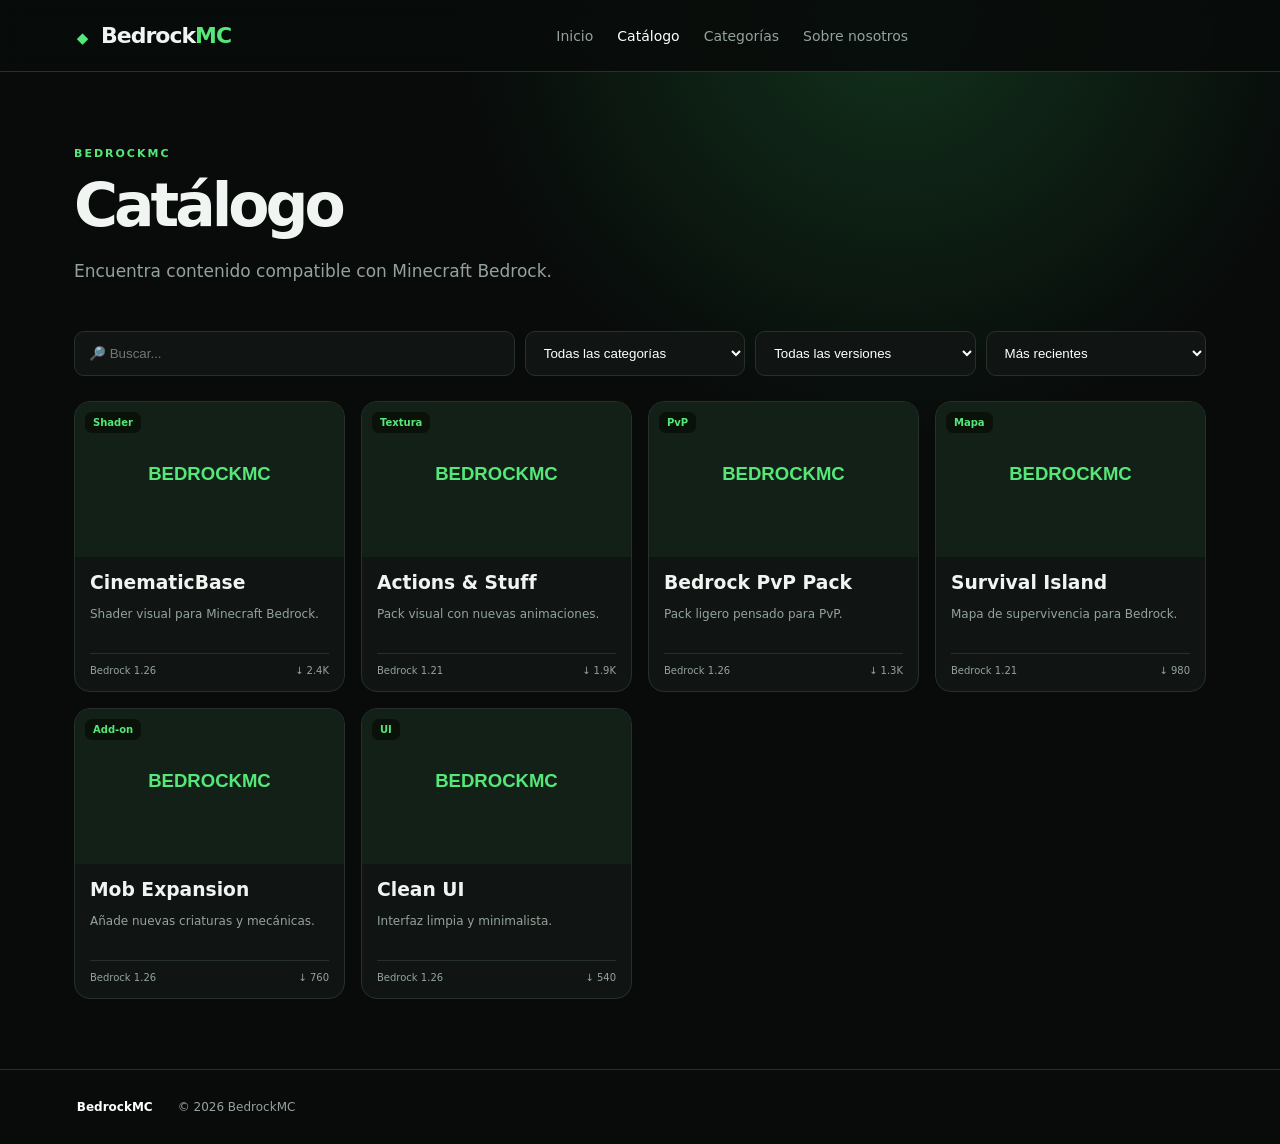
<file: catalogo.html>
<!doctype html><html lang="es"><head><meta charset="utf-8"><meta name="viewport" content="width=device-width,initial-scale=1"><title>Catálogo — BedrockMC</title><link rel="stylesheet" href="assets/css/style.css"></head><body><header class="top"><a class="brand" href="index.html"><span class="cube">◆</span> Bedrock<span>MC</span></a><nav><a href="index.html">Inicio</a><a class="active" href="catalogo.html">Catálogo</a><a href="categorias.html">Categorías</a><a href="sobre.html">Sobre nosotros</a></nav></header><main class="catalog"><div class="page-title"><small>BEDROCKMC</small><h1>Catálogo</h1><p>Encuentra contenido compatible con Minecraft Bedrock.</p></div><div class="toolbar"><input id="search" placeholder="🔎 Buscar..."/><select id="category"><option value="">Todas las categorías</option><option value="addons">Add-ons</option><option value="texturas">Texturas</option><option value="shaders">Shaders</option><option value="mapas">Mapas</option><option value="skins">Skins</option></select><select id="version"><option value="">Todas las versiones</option><option>1.26</option><option>1.21</option><option>1.20</option></select><select id="sort"><option value="new">Más recientes</option><option value="popular">Más descargados</option></select></div><div id="results" class="grid cards"></div></main><footer><b>BedrockMC</b><span>© 2026 BedrockMC</span></footer><script src="assets/js/data.js"></script><script src="assets/js/app.js"></script></body></html>
</file>
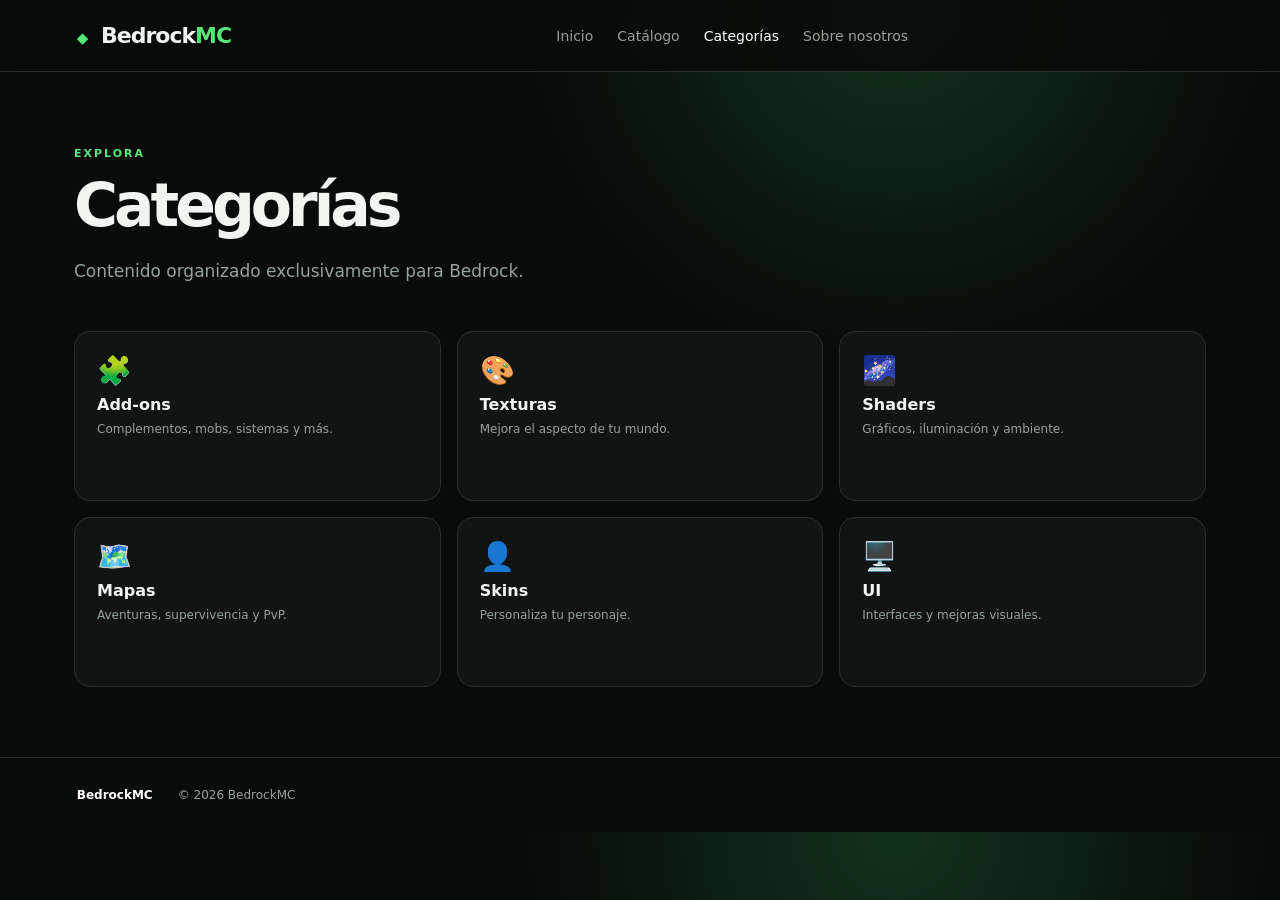
<file: categorias.html>
<!doctype html><html lang="es"><head><meta charset="utf-8"><meta name="viewport" content="width=device-width,initial-scale=1"><title>Categorías — BedrockMC</title><link rel="stylesheet" href="assets/css/style.css"></head><body><header class="top"><a class="brand" href="index.html"><span class="cube">◆</span> Bedrock<span>MC</span></a><nav><a href="index.html">Inicio</a><a href="catalogo.html">Catálogo</a><a class="active" href="categorias.html">Categorías</a><a href="sobre.html">Sobre nosotros</a></nav></header><main><div class="page-title"><small>EXPLORA</small><h1>Categorías</h1><p>Contenido organizado exclusivamente para Bedrock.</p></div><div class="grid cats big"><a class="cat" href="catalogo.html?cat=addons"><b>🧩</b><strong>Add-ons</strong><span>Complementos, mobs, sistemas y más.</span></a><a class="cat" href="catalogo.html?cat=texturas"><b>🎨</b><strong>Texturas</strong><span>Mejora el aspecto de tu mundo.</span></a><a class="cat" href="catalogo.html?cat=shaders"><b>🌌</b><strong>Shaders</strong><span>Gráficos, iluminación y ambiente.</span></a><a class="cat" href="catalogo.html?cat=mapas"><b>🗺️</b><strong>Mapas</strong><span>Aventuras, supervivencia y PvP.</span></a><a class="cat" href="catalogo.html?cat=skins"><b>👤</b><strong>Skins</strong><span>Personaliza tu personaje.</span></a><a class="cat" href="catalogo.html?cat=ui"><b>🖥️</b><strong>UI</strong><span>Interfaces y mejoras visuales.</span></a></div></main><footer><b>BedrockMC</b><span>© 2026 BedrockMC</span></footer></body></html>
</file>
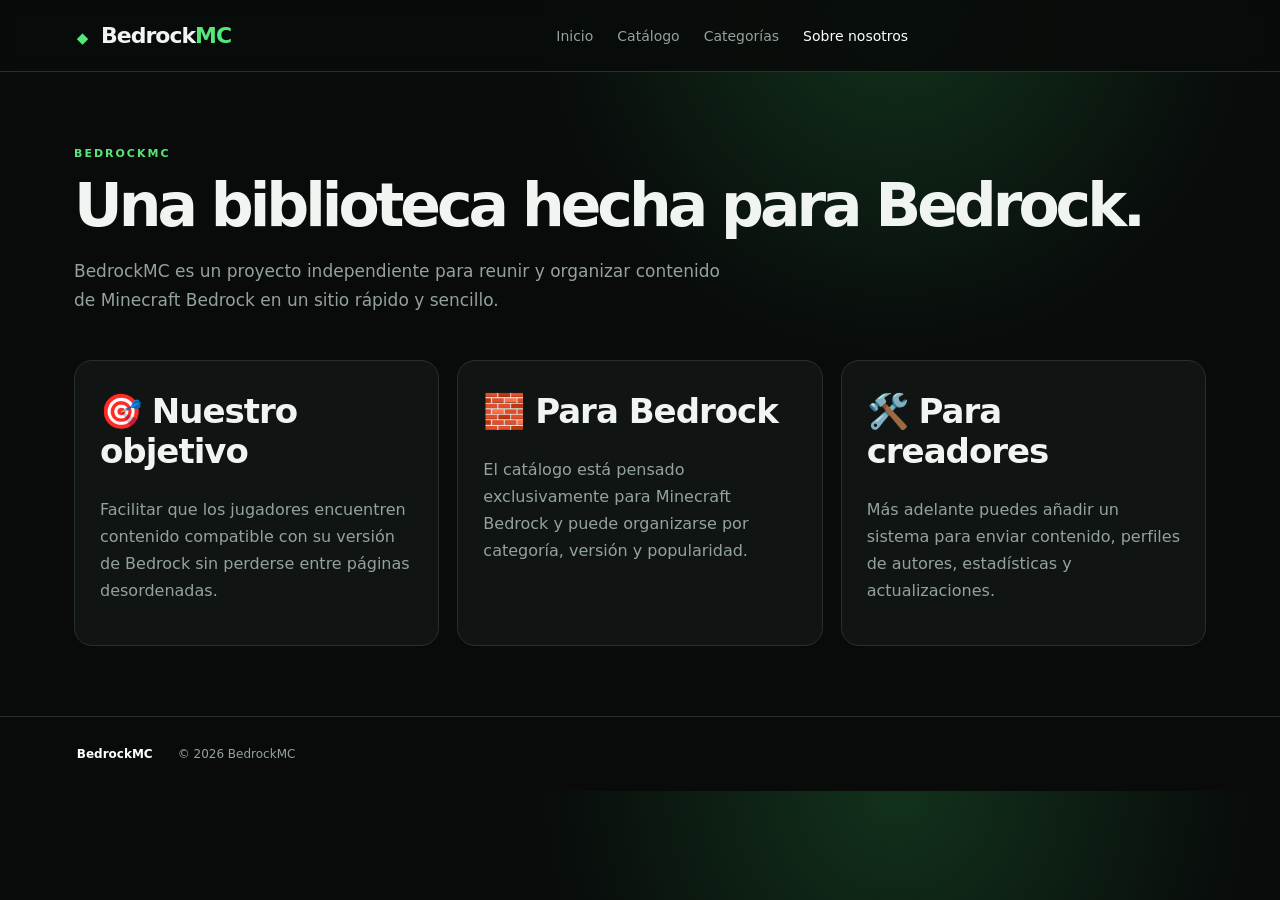
<file: sobre.html>
<!doctype html><html lang="es"><head><meta charset="utf-8"><meta name="viewport" content="width=device-width,initial-scale=1"><title>Sobre BedrockMC</title><link rel="stylesheet" href="assets/css/style.css"></head><body><header class="top"><a class="brand" href="index.html"><span class="cube">◆</span> Bedrock<span>MC</span></a><nav><a href="index.html">Inicio</a><a href="catalogo.html">Catálogo</a><a href="categorias.html">Categorías</a><a class="active" href="sobre.html">Sobre nosotros</a></nav></header><main class="about"><div class="page-title"><small>BEDROCKMC</small><h1>Una biblioteca hecha para Bedrock.</h1><p>BedrockMC es un proyecto independiente para reunir y organizar contenido de Minecraft Bedrock en un sitio rápido y sencillo.</p></div><div class="about-grid"><article><h2>🎯 Nuestro objetivo</h2><p>Facilitar que los jugadores encuentren contenido compatible con su versión de Bedrock sin perderse entre páginas desordenadas.</p></article><article><h2>🧱 Para Bedrock</h2><p>El catálogo está pensado exclusivamente para Minecraft Bedrock y puede organizarse por categoría, versión y popularidad.</p></article><article><h2>🛠️ Para creadores</h2><p>Más adelante puedes añadir un sistema para enviar contenido, perfiles de autores, estadísticas y actualizaciones.</p></article></div></main><footer><b>BedrockMC</b><span>© 2026 BedrockMC</span></footer></body></html>
</file>
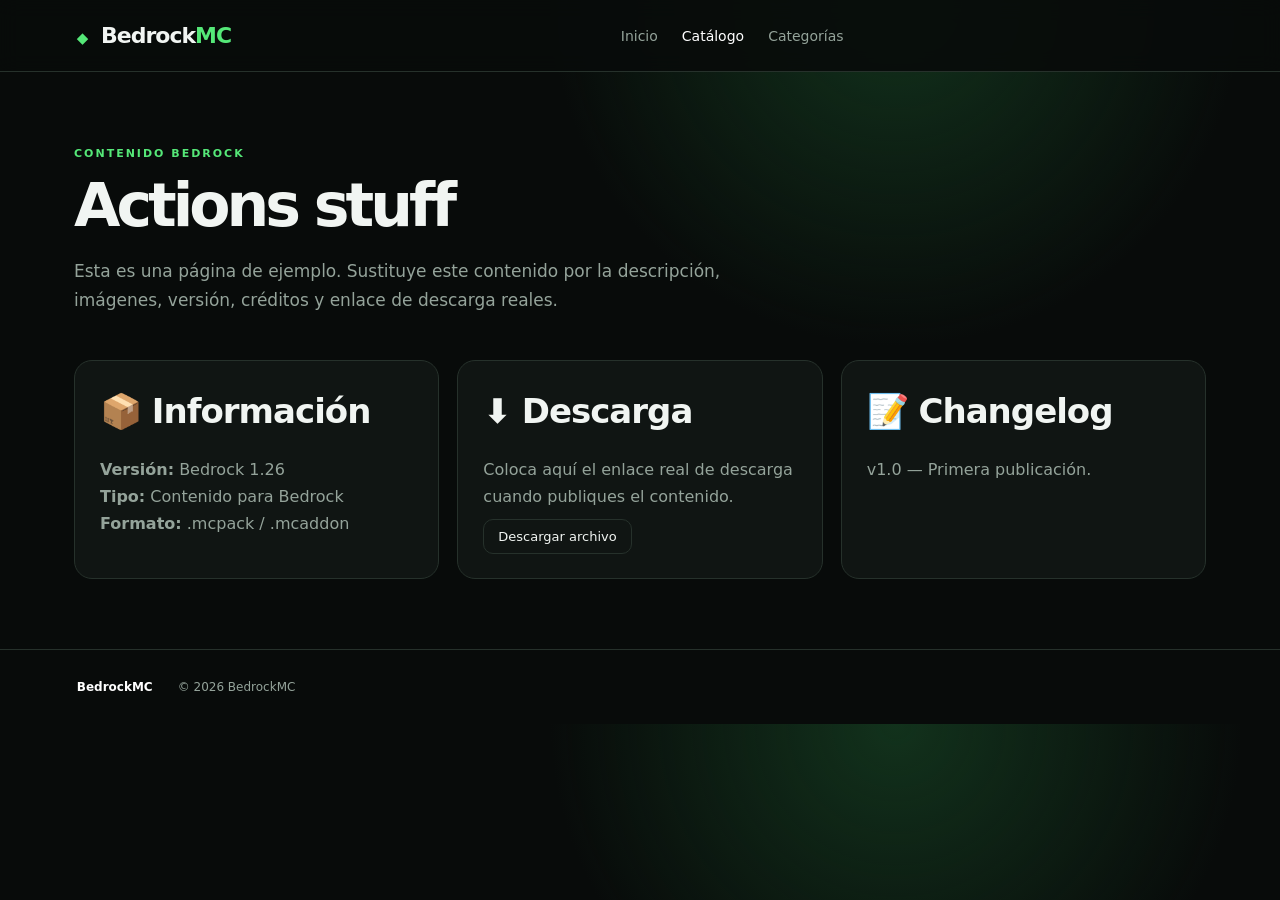
<file: content/actions-stuff.html>
<!doctype html><html lang="es"><head><meta charset="utf-8"><meta name="viewport" content="width=device-width,initial-scale=1"><title>Actions stuff — BedrockMC</title><link rel="stylesheet" href="../assets/css/style.css"></head><body><header class="top"><a class="brand" href="../index.html"><span class="cube">◆</span> Bedrock<span>MC</span></a><nav><a href="../index.html">Inicio</a><a class="active" href="../catalogo.html">Catálogo</a><a href="../categorias.html">Categorías</a></nav></header><main><div class="page-title"><small>CONTENIDO BEDROCK</small><h1>Actions stuff</h1><p>Esta es una página de ejemplo. Sustituye este contenido por la descripción, imágenes, versión, créditos y enlace de descarga reales.</p></div><div class="about-grid"><article><h2>📦 Información</h2><p><b>Versión:</b> Bedrock 1.26<br><b>Tipo:</b> Contenido para Bedrock<br><b>Formato:</b> .mcpack / .mcaddon</p></article><article><h2>⬇️ Descarga</h2><p>Coloca aquí el enlace real de descarga cuando publiques el contenido.</p><a class="github" href="#">Descargar archivo</a></article><article><h2>📝 Changelog</h2><p>v1.0 — Primera publicación.</p></article></div></main><footer><b>BedrockMC</b><span>© 2026 BedrockMC</span></footer></body></html>
</file>
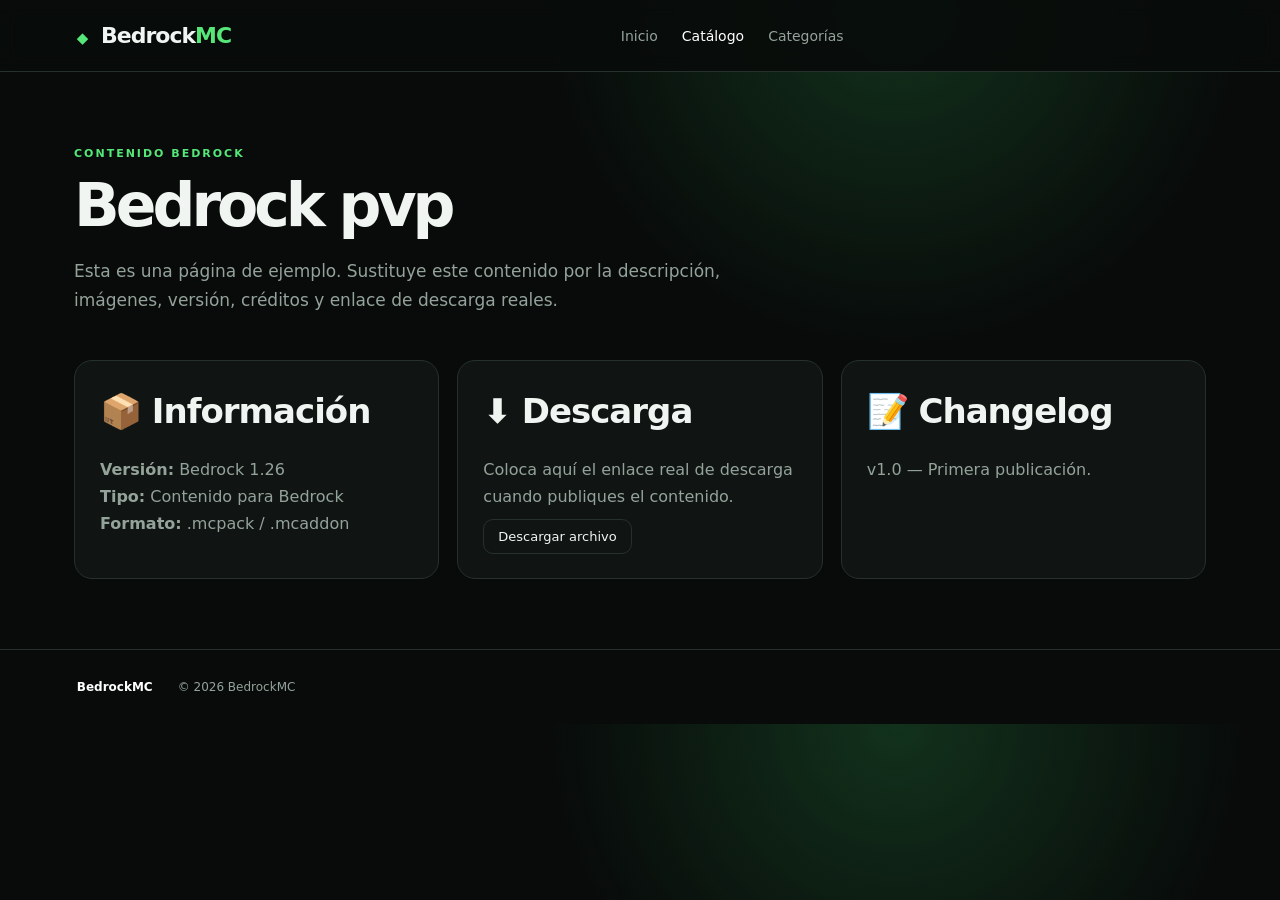
<file: content/bedrock-pvp.html>
<!doctype html><html lang="es"><head><meta charset="utf-8"><meta name="viewport" content="width=device-width,initial-scale=1"><title>Bedrock pvp — BedrockMC</title><link rel="stylesheet" href="../assets/css/style.css"></head><body><header class="top"><a class="brand" href="../index.html"><span class="cube">◆</span> Bedrock<span>MC</span></a><nav><a href="../index.html">Inicio</a><a class="active" href="../catalogo.html">Catálogo</a><a href="../categorias.html">Categorías</a></nav></header><main><div class="page-title"><small>CONTENIDO BEDROCK</small><h1>Bedrock pvp</h1><p>Esta es una página de ejemplo. Sustituye este contenido por la descripción, imágenes, versión, créditos y enlace de descarga reales.</p></div><div class="about-grid"><article><h2>📦 Información</h2><p><b>Versión:</b> Bedrock 1.26<br><b>Tipo:</b> Contenido para Bedrock<br><b>Formato:</b> .mcpack / .mcaddon</p></article><article><h2>⬇️ Descarga</h2><p>Coloca aquí el enlace real de descarga cuando publiques el contenido.</p><a class="github" href="#">Descargar archivo</a></article><article><h2>📝 Changelog</h2><p>v1.0 — Primera publicación.</p></article></div></main><footer><b>BedrockMC</b><span>© 2026 BedrockMC</span></footer></body></html>
</file>
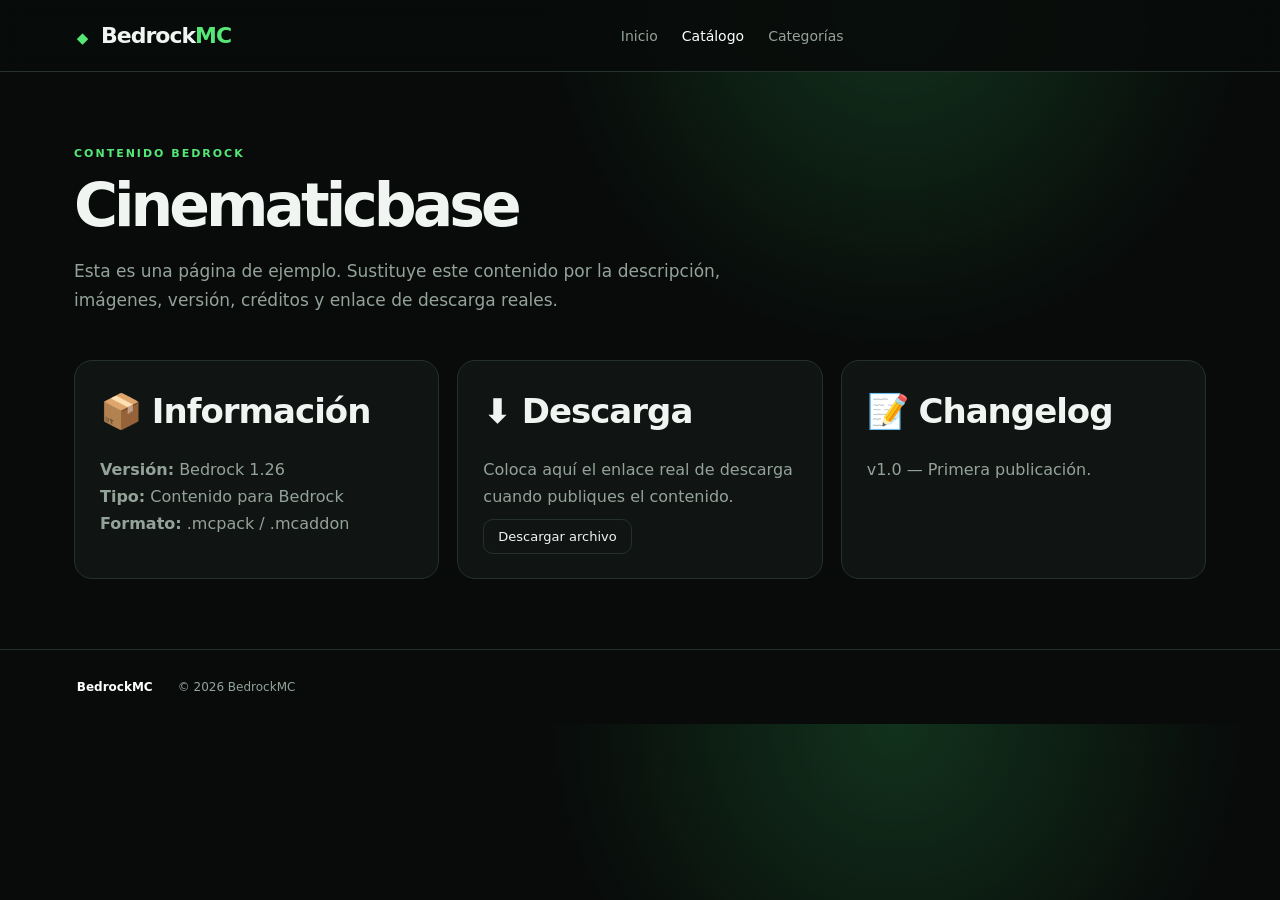
<file: content/cinematicbase.html>
<!doctype html><html lang="es"><head><meta charset="utf-8"><meta name="viewport" content="width=device-width,initial-scale=1"><title>Cinematicbase — BedrockMC</title><link rel="stylesheet" href="../assets/css/style.css"></head><body><header class="top"><a class="brand" href="../index.html"><span class="cube">◆</span> Bedrock<span>MC</span></a><nav><a href="../index.html">Inicio</a><a class="active" href="../catalogo.html">Catálogo</a><a href="../categorias.html">Categorías</a></nav></header><main><div class="page-title"><small>CONTENIDO BEDROCK</small><h1>Cinematicbase</h1><p>Esta es una página de ejemplo. Sustituye este contenido por la descripción, imágenes, versión, créditos y enlace de descarga reales.</p></div><div class="about-grid"><article><h2>📦 Información</h2><p><b>Versión:</b> Bedrock 1.26<br><b>Tipo:</b> Contenido para Bedrock<br><b>Formato:</b> .mcpack / .mcaddon</p></article><article><h2>⬇️ Descarga</h2><p>Coloca aquí el enlace real de descarga cuando publiques el contenido.</p><a class="github" href="#">Descargar archivo</a></article><article><h2>📝 Changelog</h2><p>v1.0 — Primera publicación.</p></article></div></main><footer><b>BedrockMC</b><span>© 2026 BedrockMC</span></footer></body></html>
</file>
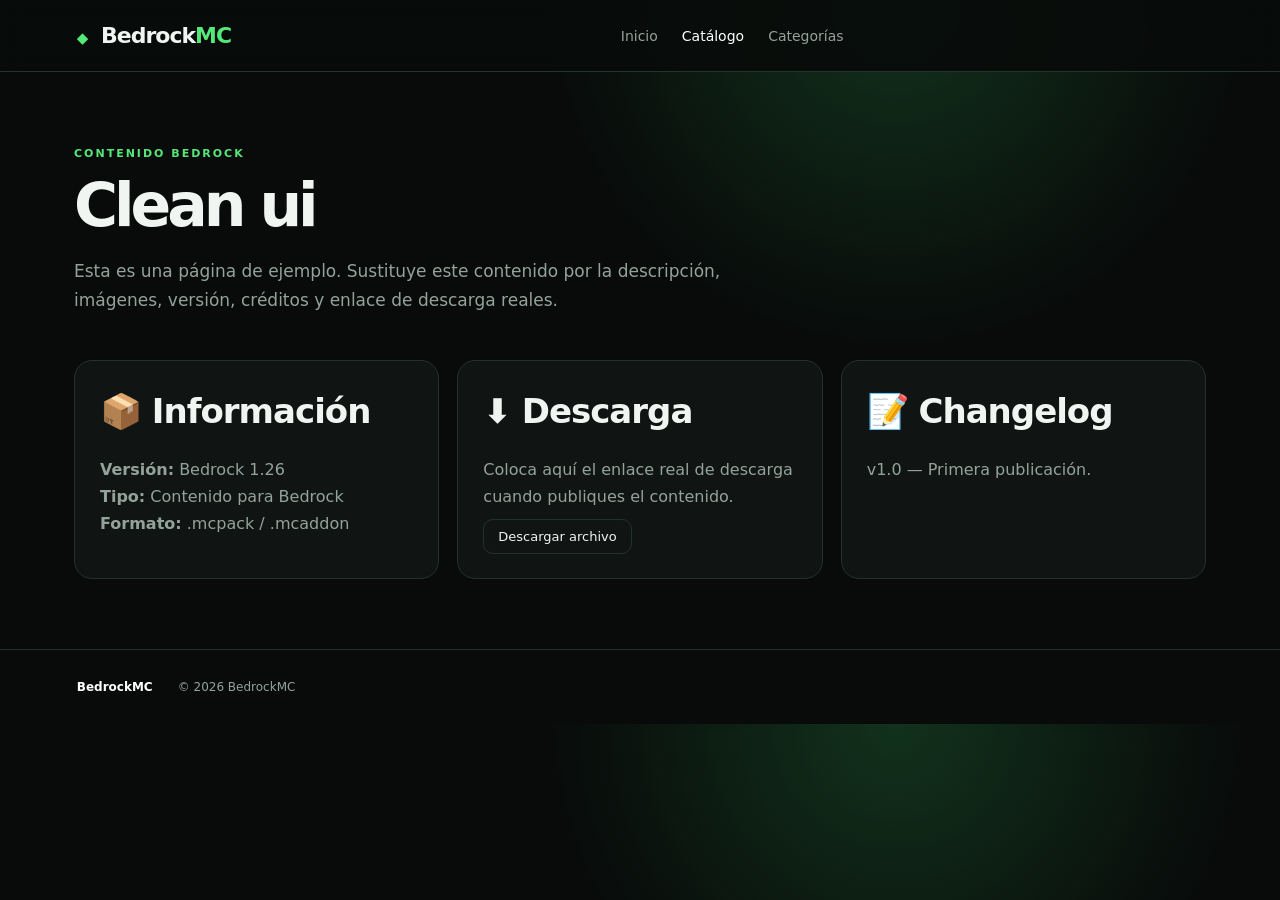
<file: content/clean-ui.html>
<!doctype html><html lang="es"><head><meta charset="utf-8"><meta name="viewport" content="width=device-width,initial-scale=1"><title>Clean ui — BedrockMC</title><link rel="stylesheet" href="../assets/css/style.css"></head><body><header class="top"><a class="brand" href="../index.html"><span class="cube">◆</span> Bedrock<span>MC</span></a><nav><a href="../index.html">Inicio</a><a class="active" href="../catalogo.html">Catálogo</a><a href="../categorias.html">Categorías</a></nav></header><main><div class="page-title"><small>CONTENIDO BEDROCK</small><h1>Clean ui</h1><p>Esta es una página de ejemplo. Sustituye este contenido por la descripción, imágenes, versión, créditos y enlace de descarga reales.</p></div><div class="about-grid"><article><h2>📦 Información</h2><p><b>Versión:</b> Bedrock 1.26<br><b>Tipo:</b> Contenido para Bedrock<br><b>Formato:</b> .mcpack / .mcaddon</p></article><article><h2>⬇️ Descarga</h2><p>Coloca aquí el enlace real de descarga cuando publiques el contenido.</p><a class="github" href="#">Descargar archivo</a></article><article><h2>📝 Changelog</h2><p>v1.0 — Primera publicación.</p></article></div></main><footer><b>BedrockMC</b><span>© 2026 BedrockMC</span></footer></body></html>
</file>
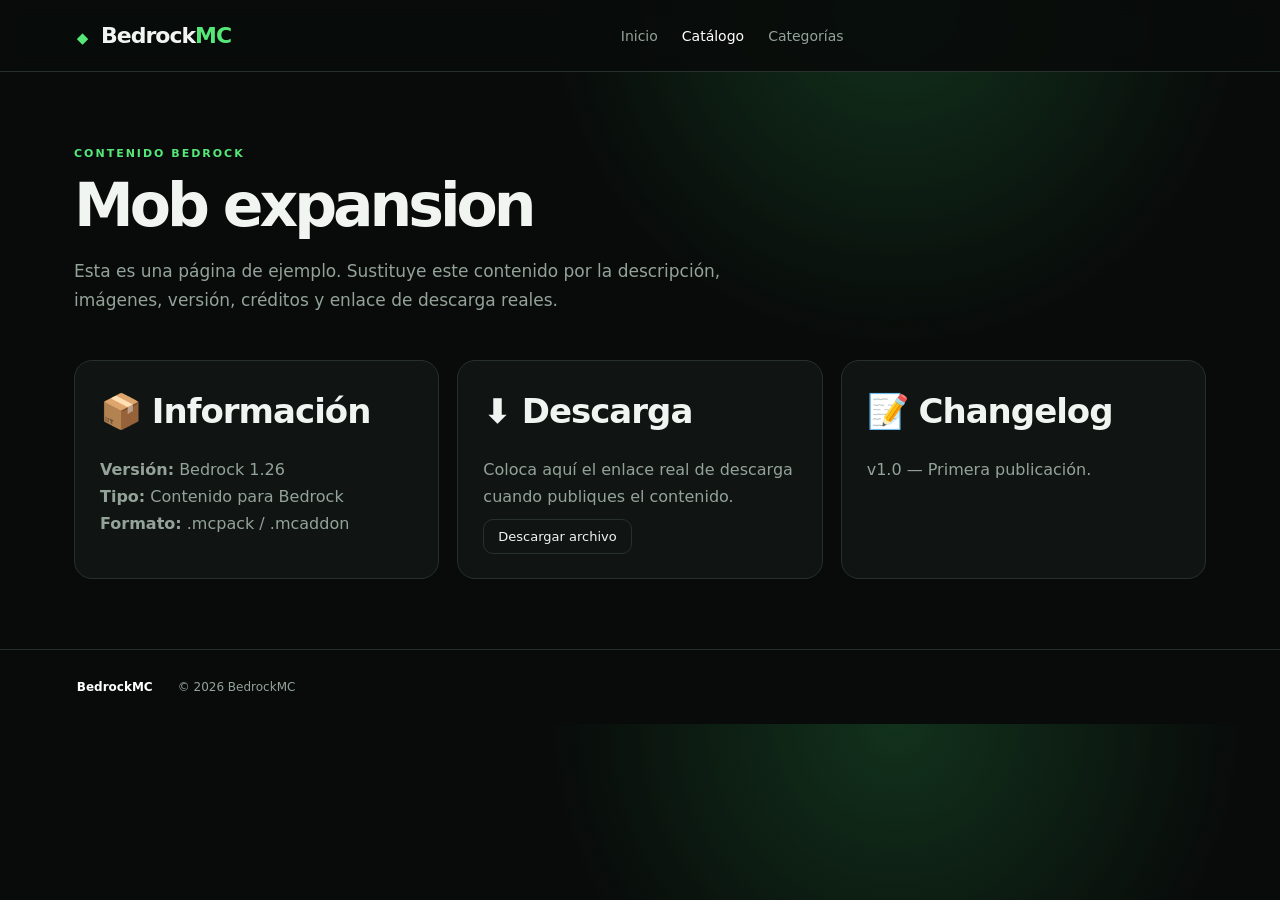
<file: content/mob-expansion.html>
<!doctype html><html lang="es"><head><meta charset="utf-8"><meta name="viewport" content="width=device-width,initial-scale=1"><title>Mob expansion — BedrockMC</title><link rel="stylesheet" href="../assets/css/style.css"></head><body><header class="top"><a class="brand" href="../index.html"><span class="cube">◆</span> Bedrock<span>MC</span></a><nav><a href="../index.html">Inicio</a><a class="active" href="../catalogo.html">Catálogo</a><a href="../categorias.html">Categorías</a></nav></header><main><div class="page-title"><small>CONTENIDO BEDROCK</small><h1>Mob expansion</h1><p>Esta es una página de ejemplo. Sustituye este contenido por la descripción, imágenes, versión, créditos y enlace de descarga reales.</p></div><div class="about-grid"><article><h2>📦 Información</h2><p><b>Versión:</b> Bedrock 1.26<br><b>Tipo:</b> Contenido para Bedrock<br><b>Formato:</b> .mcpack / .mcaddon</p></article><article><h2>⬇️ Descarga</h2><p>Coloca aquí el enlace real de descarga cuando publiques el contenido.</p><a class="github" href="#">Descargar archivo</a></article><article><h2>📝 Changelog</h2><p>v1.0 — Primera publicación.</p></article></div></main><footer><b>BedrockMC</b><span>© 2026 BedrockMC</span></footer></body></html>
</file>
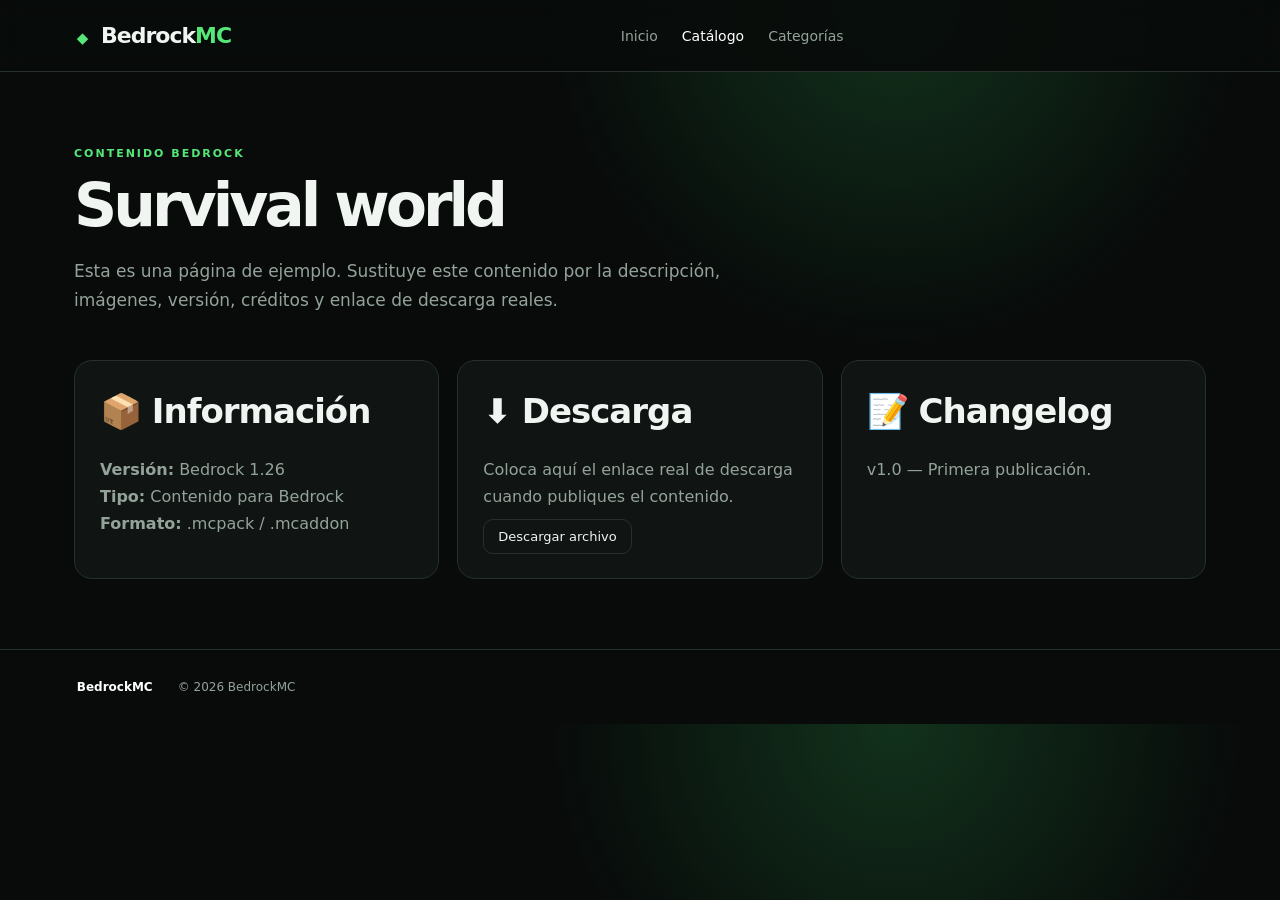
<file: content/survival-world.html>
<!doctype html><html lang="es"><head><meta charset="utf-8"><meta name="viewport" content="width=device-width,initial-scale=1"><title>Survival world — BedrockMC</title><link rel="stylesheet" href="../assets/css/style.css"></head><body><header class="top"><a class="brand" href="../index.html"><span class="cube">◆</span> Bedrock<span>MC</span></a><nav><a href="../index.html">Inicio</a><a class="active" href="../catalogo.html">Catálogo</a><a href="../categorias.html">Categorías</a></nav></header><main><div class="page-title"><small>CONTENIDO BEDROCK</small><h1>Survival world</h1><p>Esta es una página de ejemplo. Sustituye este contenido por la descripción, imágenes, versión, créditos y enlace de descarga reales.</p></div><div class="about-grid"><article><h2>📦 Información</h2><p><b>Versión:</b> Bedrock 1.26<br><b>Tipo:</b> Contenido para Bedrock<br><b>Formato:</b> .mcpack / .mcaddon</p></article><article><h2>⬇️ Descarga</h2><p>Coloca aquí el enlace real de descarga cuando publiques el contenido.</p><a class="github" href="#">Descargar archivo</a></article><article><h2>📝 Changelog</h2><p>v1.0 — Primera publicación.</p></article></div></main><footer><b>BedrockMC</b><span>© 2026 BedrockMC</span></footer></body></html>
</file>
<file: assets/css/style.css>
:root{--bg:#080b0a;--panel:#101513;--panel2:#151c19;--text:#f1f5f2;--muted:#94a39a;--green:#55e878;--line:#26312b}*{box-sizing:border-box}body{margin:0;background:radial-gradient(circle at 70% 0,#12321c 0,transparent 30%),var(--bg);color:var(--text);font-family:Inter,system-ui,Arial,sans-serif}a{color:inherit;text-decoration:none}.top{height:72px;display:flex;align-items:center;gap:30px;padding:0 6%;border-bottom:1px solid var(--line);background:#080b0ae8;backdrop-filter:blur(10px);position:sticky;top:0;z-index:5}.brand{font-weight:900;font-size:22px;letter-spacing:-1px}.brand span:not(.cube){color:var(--green)}.cube{color:var(--green);font-size:15px;margin-right:7px}nav{display:flex;gap:24px;flex:1;justify-content:center}nav a{color:var(--muted);font-size:14px}nav a.active,nav a:hover{color:white}.github{border:1px solid var(--line);padding:9px 14px;border-radius:10px;font-size:13px}main{max-width:1180px;margin:auto;padding:70px 24px}.hero{min-height:540px;display:grid;grid-template-columns:1.3fr .7fr;align-items:center;gap:60px}.eyebrow,small{color:var(--green);font-weight:800;font-size:11px;letter-spacing:2px}h1{font-size:clamp(45px,7vw,78px);line-height:.98;letter-spacing:-4px;margin:15px 0 22px}h1 em{color:var(--green);font-style:normal}h2{font-size:34px;margin:5px 0 25px;letter-spacing:-1px}.hero p,.page-title p{color:var(--muted);font-size:17px;line-height:1.7;max-width:650px}.search{margin-top:28px;background:var(--panel);border:1px solid var(--line);border-radius:14px;padding:7px;display:flex;max-width:620px}.search span{font-size:28px;padding:5px 10px;color:var(--muted)}input,select{background:var(--panel);border:1px solid var(--line);color:white;border-radius:10px;padding:13px 14px;outline:none} .search input{border:0;flex:1;background:transparent;font-size:15px}.search button{background:var(--green);color:#071008;border:0;border-radius:9px;padding:0 20px;font-weight:800}.chips{display:flex;gap:9px;margin-top:14px;flex-wrap:wrap}.chips a{border:1px solid var(--line);padding:8px 12px;border-radius:999px;color:var(--muted);font-size:12px}.hero-card{background:linear-gradient(145deg,#17241c,#0c110f);border:1px solid var(--line);border-radius:25px;padding:30px;min-height:310px;display:flex;flex-direction:column;justify-content:space-between;box-shadow:0 25px 80px #0008}.pixel{font-weight:1000;font-size:60px;line-height:.85;color:var(--green);letter-spacing:-5px}.hero-card p,.card p{color:var(--muted)}section{margin:70px 0}.section-head{display:flex;align-items:end;justify-content:space-between}.section-head>a{color:var(--green);font-size:13px}.grid{display:grid;grid-template-columns:repeat(4,1fr);gap:16px}.cats{grid-template-columns:repeat(4,1fr)}.cat{background:var(--panel);border:1px solid var(--line);padding:22px;border-radius:16px;display:flex;flex-direction:column;gap:8px;transition:.2s}.cat:hover,.card:hover{transform:translateY(-4px);border-color:#38523f}.cat b{font-size:28px}.cat strong{font-size:16px}.cat span{font-size:12px;color:var(--muted)}.cards{grid-template-columns:repeat(4,1fr)}.card{background:var(--panel);border:1px solid var(--line);border-radius:16px;overflow:hidden;transition:.2s}.thumb{height:155px;background:linear-gradient(135deg,#193221,#0d1410);position:relative;display:flex;align-items:center;justify-content:center}.thumb img{width:100%;height:100%;object-fit:cover}.thumb span{position:absolute;left:10px;top:10px;background:#071008dd;color:var(--green);padding:5px 8px;border-radius:7px;font-size:10px;font-weight:800}.card-body{padding:15px}.card h3{margin:0 0 7px}.card p{font-size:12px;line-height:1.5;min-height:36px}.meta{display:flex;justify-content:space-between;border-top:1px solid var(--line);padding-top:11px;font-size:10px;color:var(--muted)}.banner{border:1px solid var(--line);border-radius:20px;padding:30px;display:flex;justify-content:space-between;align-items:center;background:var(--panel)}.banner a{color:var(--green)}footer{border-top:1px solid var(--line);padding:30px 6%;display:flex;gap:25px;color:var(--muted);font-size:12px}footer b{color:white}.page-title{margin-bottom:45px}.page-title h1{font-size:60px}.toolbar{display:grid;grid-template-columns:2fr 1fr 1fr 1fr;gap:10px;margin-bottom:25px}.toolbar input{width:100%}.big{grid-template-columns:repeat(3,1fr)}.big .cat{min-height:170px}.about-grid{display:grid;grid-template-columns:repeat(3,1fr);gap:18px}.about-grid article{background:var(--panel);border:1px solid var(--line);border-radius:18px;padding:25px}.about-grid p{color:var(--muted);line-height:1.7}.empty{grid-column:1/-1;padding:50px;text-align:center;color:var(--muted);border:1px dashed var(--line);border-radius:15px}@media(max-width:850px){nav{display:none}.top{justify-content:space-between}.hero{grid-template-columns:1fr}.hero-card{display:none}.grid,.cards,.cats{grid-template-columns:repeat(2,1fr)}.toolbar{grid-template-columns:1fr 1fr}.about-grid{grid-template-columns:1fr}}@media(max-width:520px){main{padding:45px 16px}.grid,.cards,.cats,.big{grid-template-columns:1fr}h1,.page-title h1{font-size:45px;letter-spacing:-2px}.toolbar{grid-template-columns:1fr}footer{flex-direction:column}.github{display:none}}
</file>
